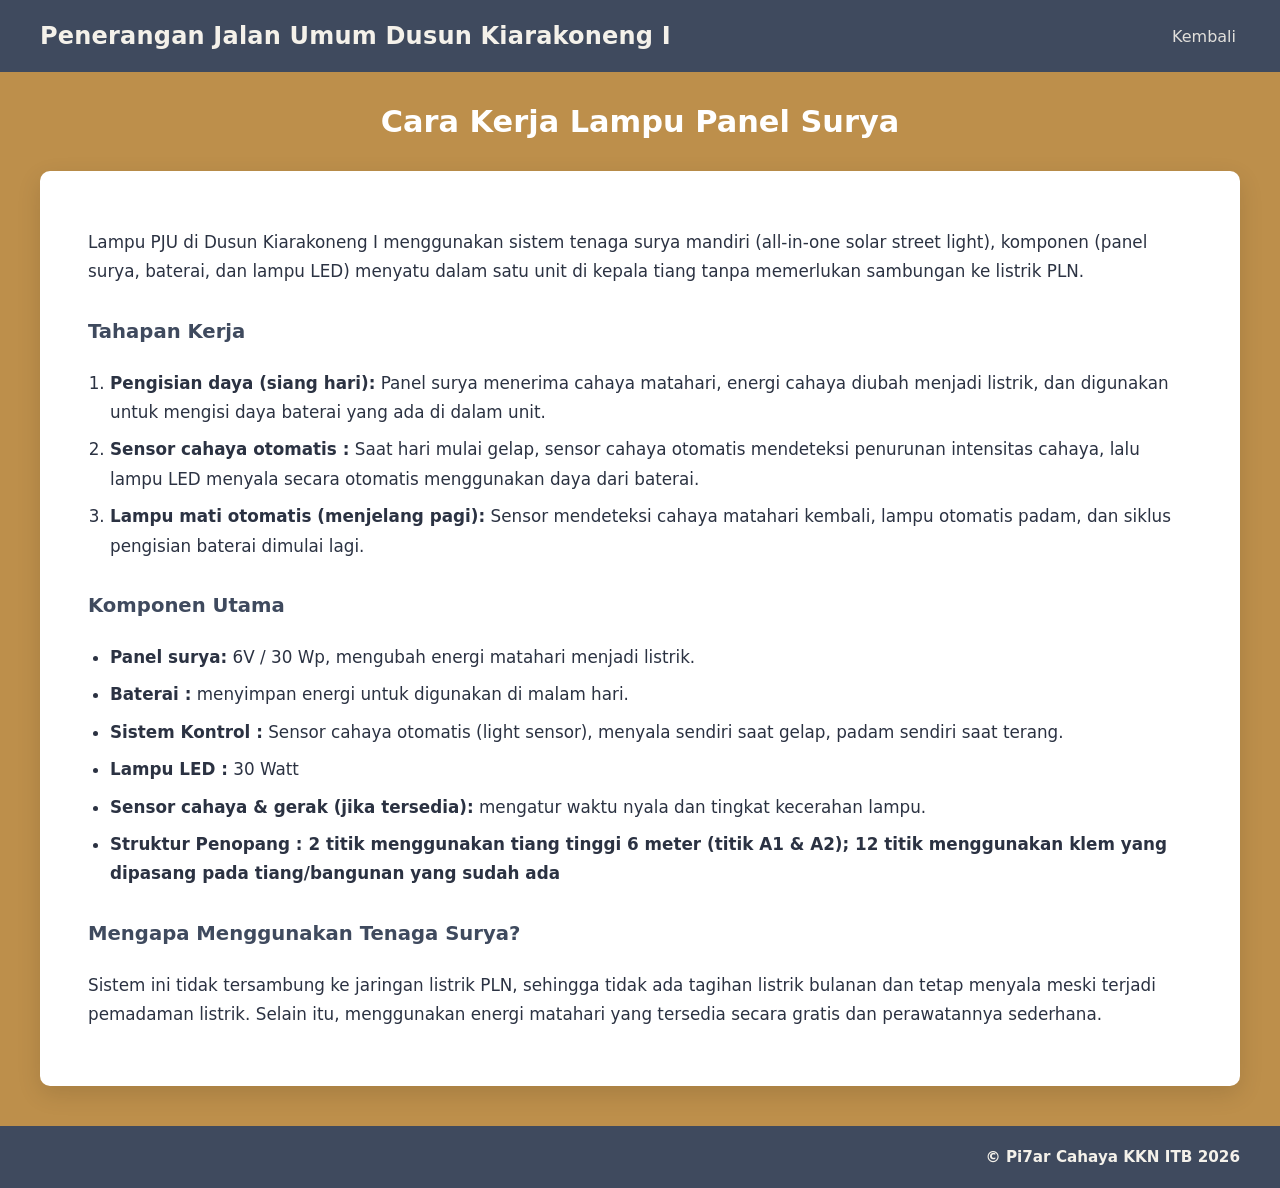
<file: cara-kerja-panel-surya.html>
<!DOCTYPE html>
<html lang="id">
<head>
<meta charset="UTF-8">
<meta name="viewport" content="width=device-width, initial-scale=1.0">
<title>Cara Kerja Lampu Panel Surya - Penerangan Jalan Umum Dusun Kiarakoneng I</title>
<link rel="stylesheet" href="style.css">
</head>
<body>

<header class="site-header">
  <h1>Penerangan Jalan Umum Dusun Kiarakoneng I</h1>
  <nav>
    <a href="index.html">Kembali</a>
  </nav>
</header>

<main>
  <h2 class="page-title">Cara Kerja Lampu Panel Surya</h2>

  <div class="content-card">
    <p>
      Lampu PJU di Dusun Kiarakoneng I menggunakan sistem tenaga surya mandiri (all-in-one solar
      street light), komponen (panel surya, baterai, dan lampu LED) menyatu dalam satu unit di kepala tiang
      tanpa memerlukan sambungan ke listrik PLN.
    </p>

    <h3>Tahapan Kerja</h3>
    <ol>
      <li>
        <strong>Pengisian daya (siang hari):</strong> Panel surya menerima cahaya matahari, energi cahaya diubah menjadi listrik, dan digunakan untuk mengisi daya baterai yang ada di dalam unit.
      </li>
      <li>
        <strong>Sensor cahaya otomatis :</strong> Saat hari mulai gelap, sensor cahaya otomatis mendeteksi penurunan intensitas cahaya, lalu lampu LED menyala secara otomatis menggunakan daya dari baterai.
      </li>
      <li>
        <strong>Lampu mati otomatis (menjelang pagi):</strong> Sensor mendeteksi cahaya matahari kembali, lampu otomatis padam, dan siklus pengisian baterai dimulai lagi.
      </li>
    </ol>

    <h3>Komponen Utama</h3>
    <ul>
      <li><strong>Panel surya:</strong> 6V / 30 Wp, mengubah energi matahari menjadi listrik.</li>
      <li><strong>Baterai :</strong> menyimpan energi untuk digunakan di malam hari.</li>
      <li><strong>Sistem Kontrol :</strong> Sensor cahaya otomatis (light sensor), menyala sendiri saat gelap, padam sendiri saat terang.</li>
      <li><strong>Lampu LED :</strong> 30 Watt </li>
      <li><strong>Sensor cahaya & gerak (jika tersedia):</strong> mengatur waktu nyala dan tingkat kecerahan lampu.</li>
      <li><strong>Struktur Penopang : 2 titik menggunakan tiang tinggi 6 meter (titik A1 & A2); 12 titik menggunakan klem yang dipasang pada tiang/bangunan yang sudah ada</strong></li>
    </ul>

    <h3>Mengapa Menggunakan Tenaga Surya?</h3>
    <p>
      Sistem ini tidak tersambung ke jaringan listrik PLN, sehingga tidak ada tagihan listrik bulanan dan tetap
      menyala meski terjadi pemadaman listrik. Selain itu, menggunakan energi matahari yang tersedia secara gratis dan perawatannya sederhana.
    </p>
  </div>
</main>

<footer class="site-footer">
  © Pi7ar Cahaya KKN ITB 2026
</footer>

</body>
</html>
</file>
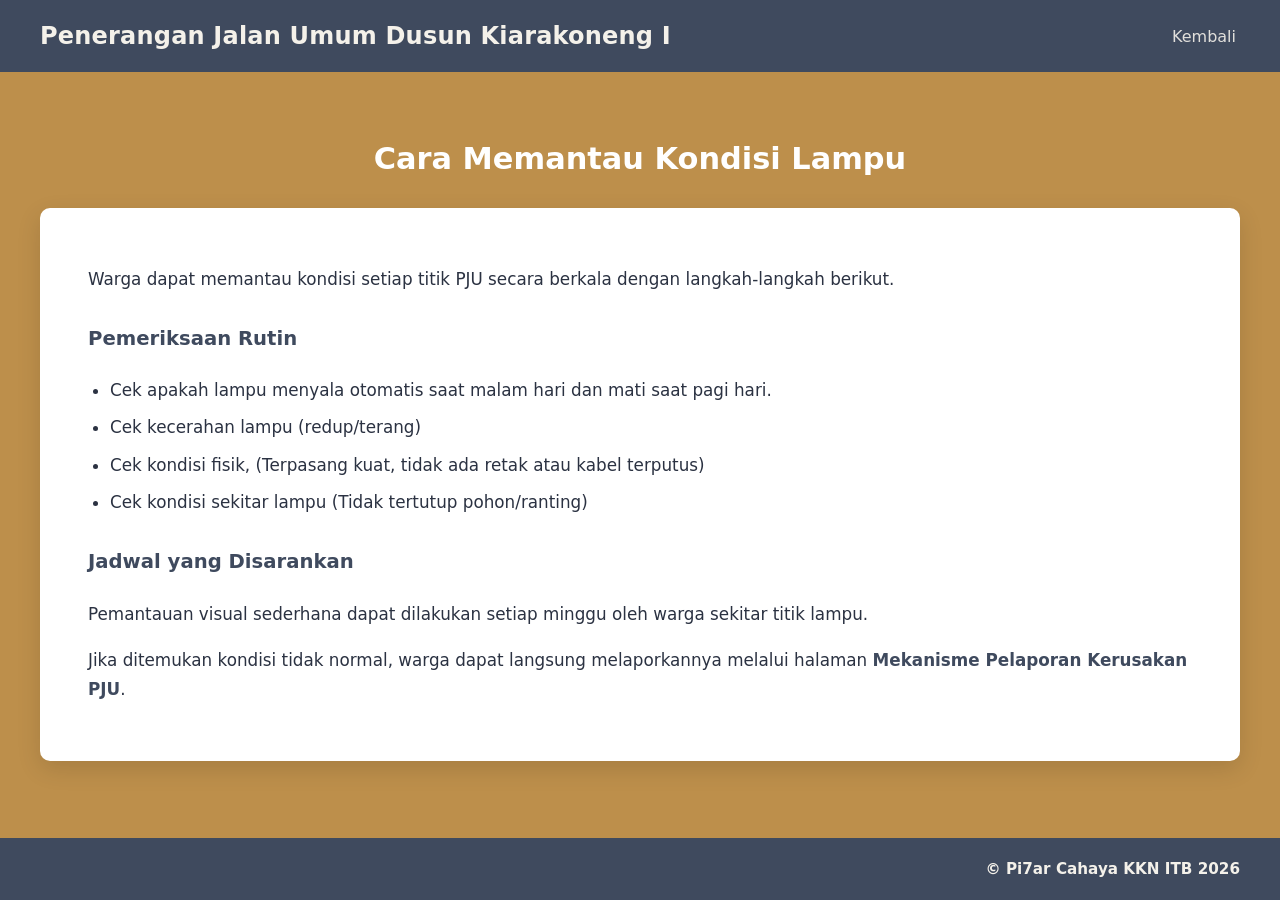
<file: cara-memantau-kondisi-lampu.html>
<!DOCTYPE html>
<html lang="id">
<head>
<meta charset="UTF-8">
<meta name="viewport" content="width=device-width, initial-scale=1.0">
<title>Cara Memantau Kondisi Lampu - Penerangan Jalan Umum Dusun Kiarakoneng I</title>
<link rel="stylesheet" href="style.css">
</head>
<body>

<header class="site-header">
  <h1>Penerangan Jalan Umum Dusun Kiarakoneng I</h1>
  <nav>
    <a href="index.html">Kembali</a>
  </nav>
</header>

<main>
  <h2 class="page-title">Cara Memantau Kondisi Lampu</h2>

  <div class="content-card">
    
        <p>Warga dapat memantau kondisi setiap titik PJU secara berkala dengan langkah-langkah berikut.</p>
        <h3>Pemeriksaan Rutin</h3>
        <ul>
          <li>Cek apakah lampu menyala otomatis saat malam hari dan mati saat pagi hari.</li>
          <li>Cek kecerahan lampu (redup/terang)</li>
          <li>Cek kondisi fisik,  (Terpasang kuat, tidak ada retak atau kabel terputus)</li>
          <li>Cek kondisi sekitar lampu (Tidak tertutup pohon/ranting)</li>
        </ul>
        <h3>Jadwal yang Disarankan</h3>
        <p>Pemantauan visual sederhana dapat dilakukan setiap minggu oleh warga sekitar titik lampu.</p>
        <p>Jika ditemukan kondisi tidak normal, warga dapat langsung melaporkannya melalui halaman
        <a href="mekanisme-pelaporan.html" style="color: var(--navy); font-weight:600;">Mekanisme Pelaporan Kerusakan PJU</a>.</p>
        
  </div>
</main>

<footer class="site-footer">
  © Pi7ar Cahaya KKN ITB 2026
</footer>

</body>
</html>
</file>
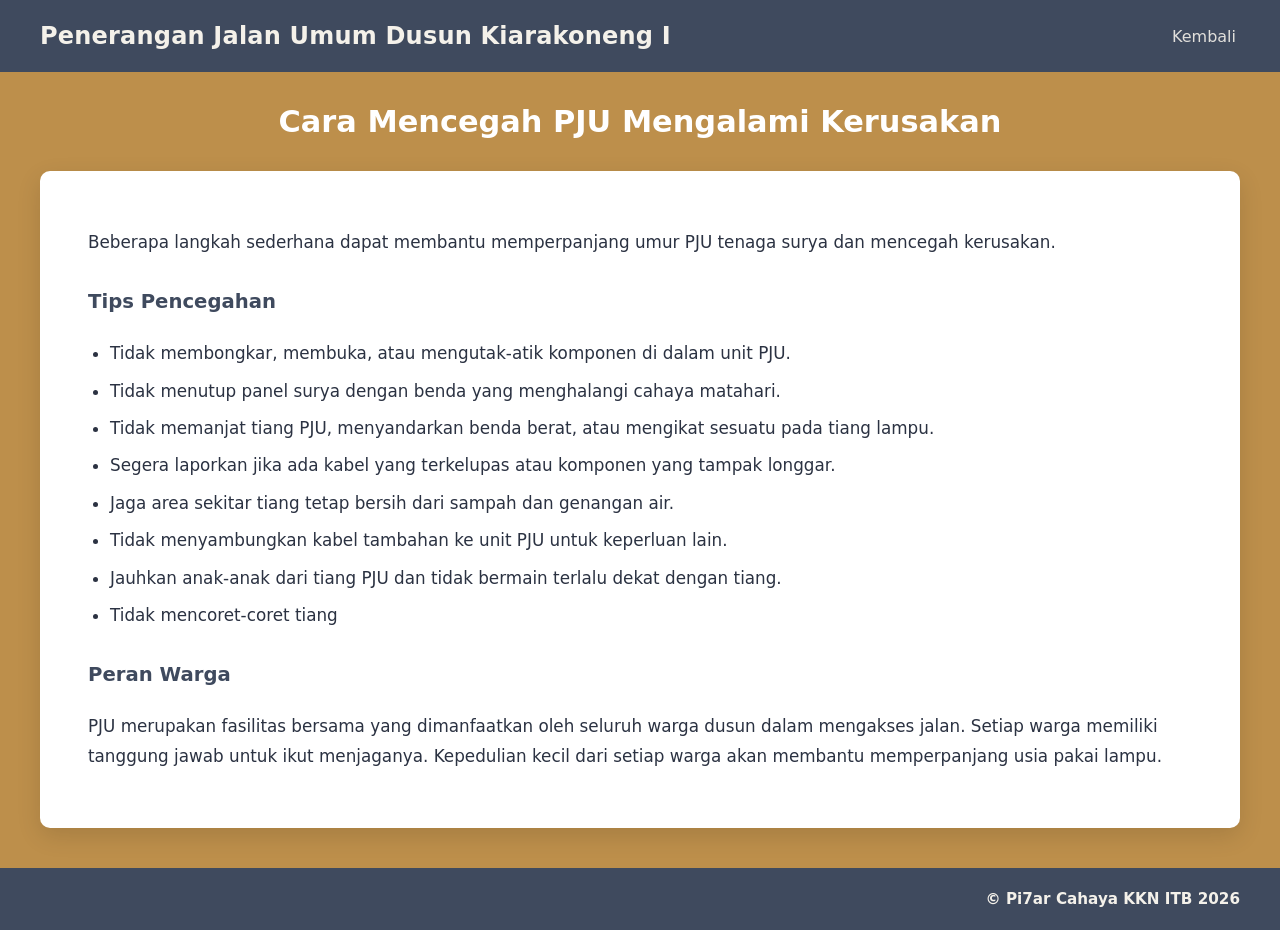
<file: cara-mencegah-kerusakan.html>
<!DOCTYPE html>
<html lang="id">
<head>
<meta charset="UTF-8">
<meta name="viewport" content="width=device-width, initial-scale=1.0">
<title>Cara Mencegah PJU Mengalami Kerusakan - Penerangan Jalan Umum Dusun Kiarakoneng I</title>
<link rel="stylesheet" href="style.css">
</head>
<body>

<header class="site-header">
  <h1>Penerangan Jalan Umum Dusun Kiarakoneng I</h1>
  <nav>
    <a href="index.html">Kembali</a>
  </nav>
</header>

<main>
  <h2 class="page-title">Cara Mencegah PJU Mengalami Kerusakan</h2>

  <div class="content-card">
    
        <p>Beberapa langkah sederhana dapat membantu memperpanjang umur PJU tenaga surya dan mencegah kerusakan.</p>
        <h3>Tips Pencegahan</h3>
        <ul>
          <li>Tidak membongkar, membuka, atau mengutak-atik komponen di dalam unit PJU.
          <li>Tidak menutup panel surya dengan benda yang menghalangi cahaya matahari.</li>
          <li>Tidak memanjat tiang PJU, menyandarkan benda berat, atau mengikat sesuatu pada tiang lampu.</li>
          <li>Segera laporkan jika ada kabel yang terkelupas atau komponen yang tampak longgar.</li>
          <li>Jaga area sekitar tiang tetap bersih dari sampah dan genangan air.</li>
          <li>Tidak menyambungkan kabel tambahan ke unit PJU untuk keperluan lain.</li>
          <li>Jauhkan anak-anak dari tiang PJU dan tidak bermain terlalu dekat dengan tiang.</li>
          <li>Tidak mencoret-coret tiang </li>
        </ul>
        <h3>Peran Warga</h3>
        <p>PJU merupakan fasilitas bersama yang dimanfaatkan oleh seluruh warga dusun dalam mengakses jalan. Setiap warga memiliki tanggung jawab untuk ikut menjaganya. 
        Kepedulian kecil dari setiap warga akan membantu memperpanjang usia pakai lampu.</p>
  </div>
</main>

<footer class="site-footer">
  © Pi7ar Cahaya KKN ITB 2026
</footer>

</body>
</html>
</file>
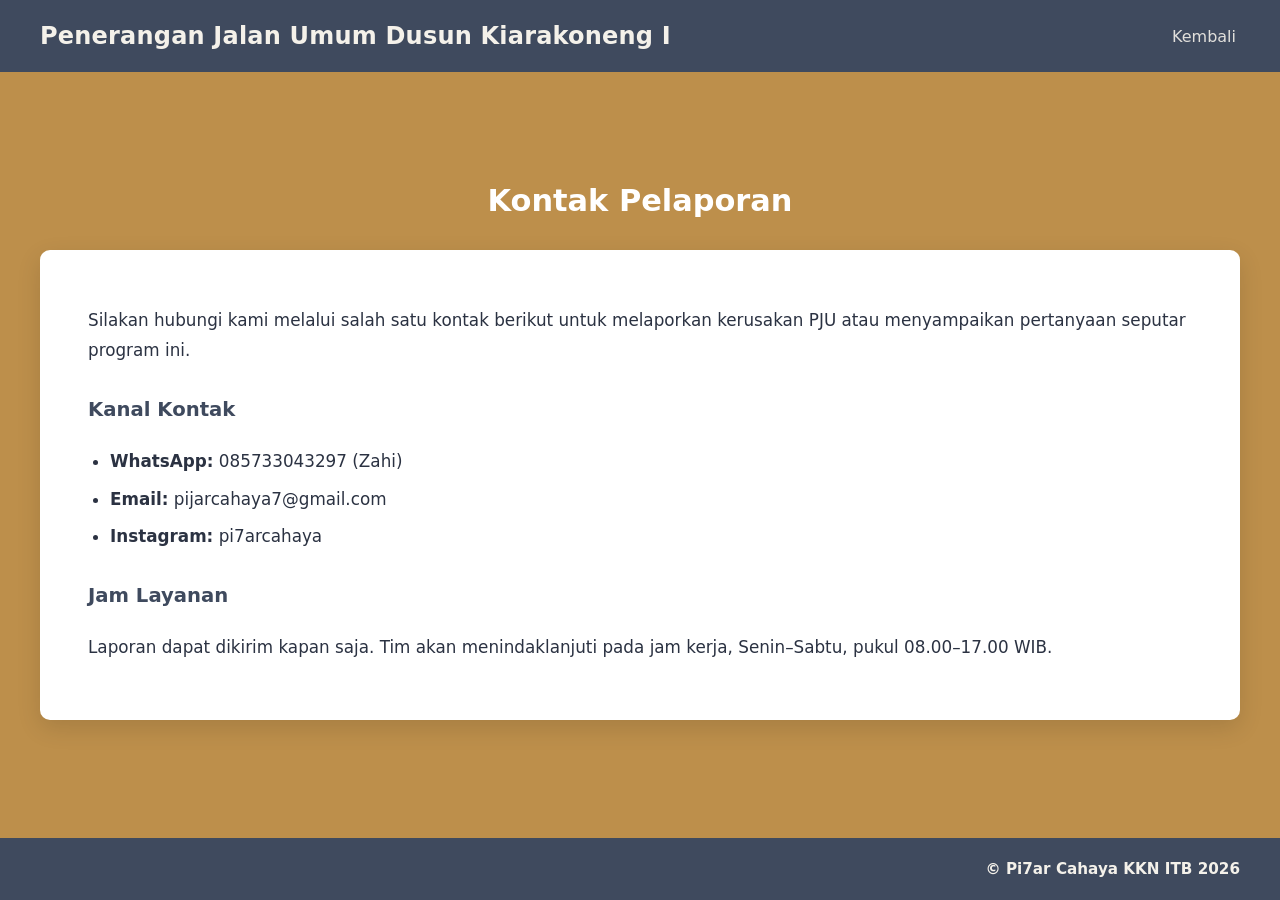
<file: kontak-pelaporan.html>
<!DOCTYPE html>
<html lang="id">
<head>
<meta charset="UTF-8">
<meta name="viewport" content="width=device-width, initial-scale=1.0">
<title>Kontak Pelaporan - Penerangan Jalan Umum Dusun Kiarakoneng I</title>
<link rel="stylesheet" href="style.css">
</head>
<body>

<header class="site-header">
  <h1>Penerangan Jalan Umum Dusun Kiarakoneng I</h1>
  <nav>
    <a href="index.html">Kembali</a>
  </nav>
</header>

<main>
  <h2 class="page-title">Kontak Pelaporan</h2>

  <div class="content-card">
    
        <p>Silakan hubungi kami melalui salah satu kontak berikut untuk melaporkan kerusakan PJU atau
        menyampaikan pertanyaan seputar program ini.</p>
        <h3>Kanal Kontak</h3>
        <ul>
          <li><strong>WhatsApp:</strong> 085733043297 (Zahi)</li>
          <li><strong>Email:</strong> pijarcahaya7@gmail.com</li>
          <li><strong>Instagram:</strong> pi7arcahaya</li>
        </ul>
        <h3>Jam Layanan</h3>
        <p>Laporan dapat dikirim kapan saja. Tim akan menindaklanjuti pada jam kerja, Senin&ndash;Sabtu,
        pukul 08.00&ndash;17.00 WIB.</p>
        
  </div>
</main>

<footer class="site-footer">
  © Pi7ar Cahaya KKN ITB 2026
</footer>

</body>
</html>
</file>
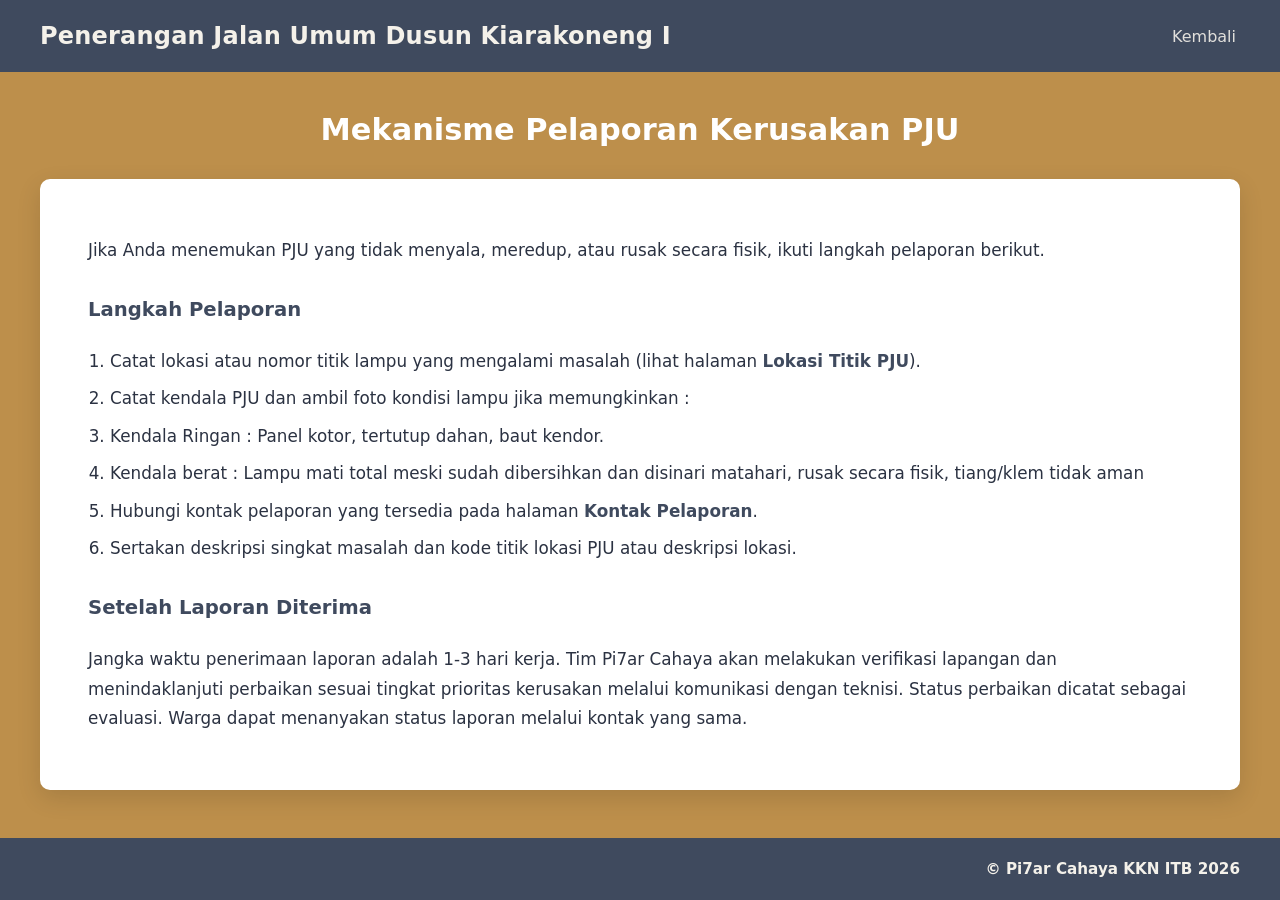
<file: mekanisme-pelaporan.html>
<!DOCTYPE html>
<html lang="id">
<head>
<meta charset="UTF-8">
<meta name="viewport" content="width=device-width, initial-scale=1.0">
<title>Mekanisme Pelaporan Kerusakan PJU - Penerangan Jalan Umum Dusun Kiarakoneng I</title>
<link rel="stylesheet" href="style.css">
</head>
<body>

<header class="site-header">
  <h1>Penerangan Jalan Umum Dusun Kiarakoneng I</h1>
  <nav>
    <a href="index.html">Kembali</a>
  </nav>
</header>

<main>
  <h2 class="page-title">Mekanisme Pelaporan Kerusakan PJU</h2>

  <div class="content-card">
    
        <p>Jika Anda menemukan PJU yang tidak menyala, meredup, atau rusak secara fisik, ikuti langkah pelaporan berikut.</p>
        <h3>Langkah Pelaporan</h3>
        <ol>
          <li>Catat lokasi atau nomor titik lampu yang mengalami masalah (lihat halaman <a href="lokasi-titik-pju.html" style="color: var(--navy); font-weight:600;">Lokasi Titik PJU</a>).</li>
          <li>Catat kendala PJU dan ambil foto kondisi lampu jika memungkinkan :</li>
          <li>Kendala Ringan : Panel kotor, tertutup dahan, baut kendor.</li>
          <li>Kendala berat : Lampu mati total meski sudah dibersihkan dan disinari matahari, rusak secara fisik, tiang/klem tidak aman</li>
          <li>Hubungi kontak pelaporan yang tersedia pada halaman <a href="kontak-pelaporan.html" style="color: var(--navy); font-weight:600;">Kontak Pelaporan</a>.</li>
          <li>Sertakan deskripsi singkat masalah dan kode titik lokasi PJU atau deskripsi lokasi.</li>
        </ol>
        <h3>Setelah Laporan Diterima</h3>
        <p>Jangka waktu penerimaan laporan adalah 1-3 hari kerja. Tim Pi7ar Cahaya akan melakukan verifikasi lapangan dan menindaklanjuti perbaikan sesuai tingkat
        prioritas kerusakan melalui komunikasi dengan teknisi. Status perbaikan dicatat sebagai evaluasi. Warga dapat menanyakan status laporan melalui kontak yang sama.</p>
  </div>
</main>

<footer class="site-footer">
  © Pi7ar Cahaya KKN ITB 2026
</footer>

</body>
</html>
</file>
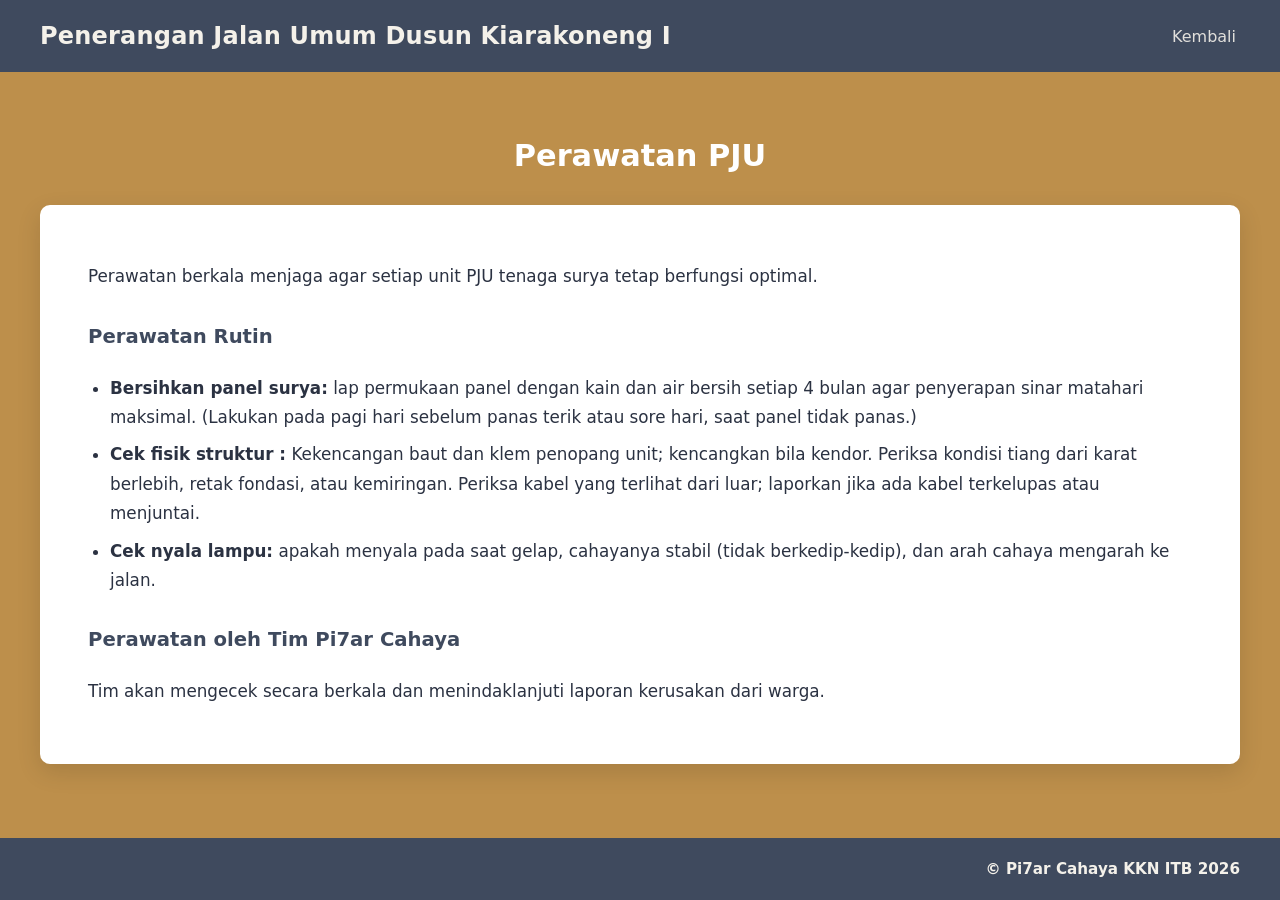
<file: perawatan-pju.html>
<!DOCTYPE html>
<html lang="id">
<head>
<meta charset="UTF-8">
<meta name="viewport" content="width=device-width, initial-scale=1.0">
<title>Perawatan PJU - Penerangan Jalan Umum Dusun Kiarakoneng I</title>
<link rel="stylesheet" href="style.css">
</head>
<body>

<header class="site-header">
  <h1>Penerangan Jalan Umum Dusun Kiarakoneng I</h1>
  <nav>
    <a href="index.html">Kembali</a>
  </nav>
</header>

<main>
  <h2 class="page-title">Perawatan PJU</h2>

  <div class="content-card">
    
        <p>Perawatan berkala menjaga agar setiap unit PJU tenaga surya tetap berfungsi optimal.</p>
        <h3>Perawatan Rutin</h3>
        <ul>
          <li><strong>Bersihkan panel surya:</strong> lap permukaan panel dengan kain dan air bersih setiap 4 bulan agar penyerapan sinar matahari maksimal. (Lakukan pada pagi hari sebelum panas terik atau sore hari, saat panel tidak panas.)</li>
          <li><strong>Cek fisik struktur :</strong> Kekencangan baut dan klem penopang unit; kencangkan bila kendor.
Periksa kondisi tiang dari karat berlebih, retak fondasi, atau kemiringan.
Periksa kabel yang terlihat dari luar; laporkan jika ada kabel terkelupas atau menjuntai.
</li>
          <li><strong>Cek nyala lampu:</strong> apakah menyala pada saat gelap, cahayanya stabil (tidak berkedip-kedip), dan arah cahaya mengarah ke jalan.</li>
        </ul>
        <h3>Perawatan oleh Tim Pi7ar Cahaya</h3>
        <p>Tim akan mengecek secara berkala dan menindaklanjuti laporan kerusakan dari warga. </p>
        
  </div>
</main>

<footer class="site-footer">
  © Pi7ar Cahaya KKN ITB 2026
</footer>

</body>
</html>
</file>
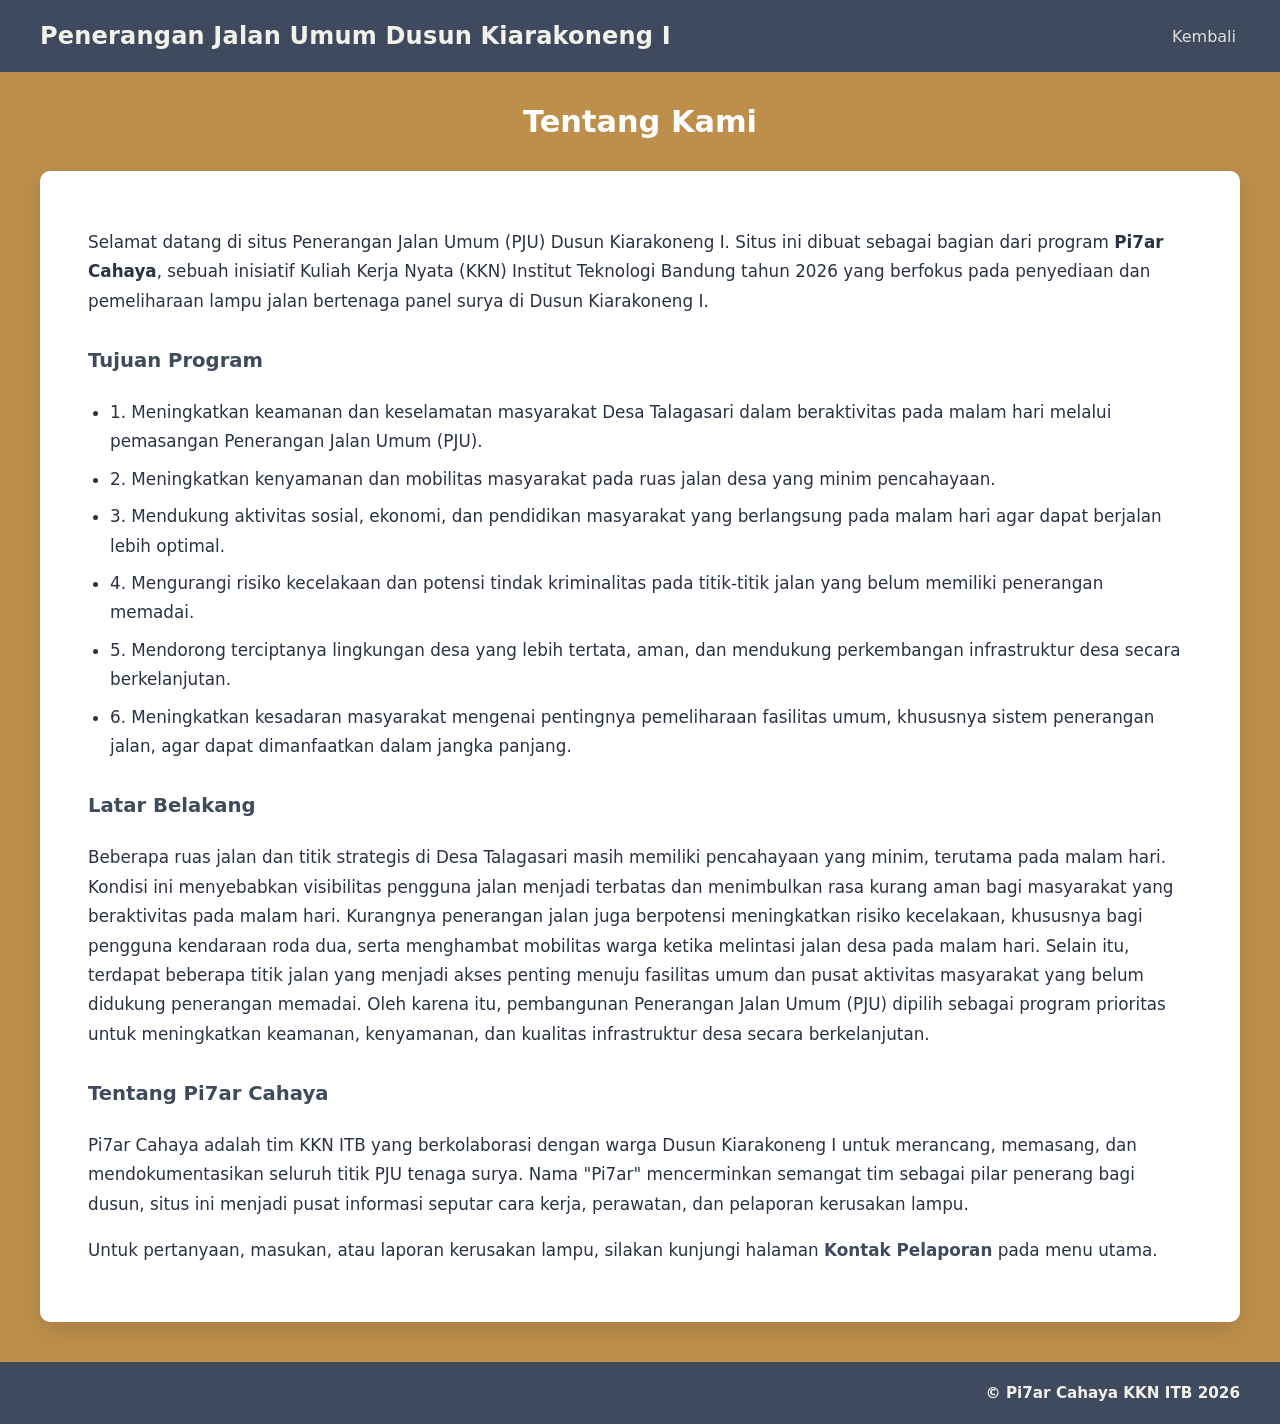
<file: tentang-kami.html>
<!DOCTYPE html>
<html lang="id">
<head>
<meta charset="UTF-8">
<meta name="viewport" content="width=device-width, initial-scale=1.0">
<title>Tentang Kami - Penerangan Jalan Umum Dusun Kiarakoneng I</title>
<link rel="stylesheet" href="style.css">
</head>
<body>

<header class="site-header">
  <h1>Penerangan Jalan Umum Dusun Kiarakoneng I</h1>
  <nav>
    <a href="index.html">Kembali</a>
  </nav>
</header>

<main>
  <h2 class="page-title">Tentang Kami</h2>

  <div class="content-card">
    <p>
      Selamat datang di situs Penerangan Jalan Umum (PJU) Dusun Kiarakoneng I. Situs ini dibuat
      sebagai bagian dari program <strong>Pi7ar Cahaya</strong>, sebuah inisiatif Kuliah Kerja Nyata (KKN)
      Institut Teknologi Bandung tahun 2026 yang berfokus pada penyediaan dan pemeliharaan lampu
      jalan bertenaga panel surya di Dusun Kiarakoneng I.
    </p>

    <h3>Tujuan Program</h3>
    <ul>
      <li>1. Meningkatkan keamanan dan keselamatan masyarakat Desa Talagasari dalam beraktivitas pada malam hari melalui pemasangan Penerangan Jalan Umum (PJU).
      <li>2. Meningkatkan kenyamanan dan mobilitas masyarakat pada ruas jalan desa yang minim pencahayaan. 
      <li>3. Mendukung aktivitas sosial, ekonomi, dan pendidikan masyarakat yang berlangsung pada malam hari agar dapat berjalan lebih optimal.</li>
      <li>4. Mengurangi risiko kecelakaan dan potensi tindak kriminalitas pada titik-titik jalan yang belum memiliki penerangan memadai.</li>
      <li>5. Mendorong terciptanya lingkungan desa yang lebih tertata, aman, dan mendukung perkembangan infrastruktur desa secara berkelanjutan.</li>
      <li>6. Meningkatkan kesadaran masyarakat mengenai pentingnya pemeliharaan fasilitas umum, khususnya sistem penerangan jalan, agar dapat dimanfaatkan dalam jangka panjang.</li>
    </ul>

    <h3>Latar Belakang</h3>
    <p>Beberapa ruas jalan dan titik strategis di Desa Talagasari masih memiliki pencahayaan yang minim, terutama pada malam hari.
      Kondisi ini menyebabkan visibilitas pengguna jalan menjadi terbatas dan menimbulkan rasa kurang aman bagi masyarakat yang beraktivitas pada malam hari.
      Kurangnya penerangan jalan juga berpotensi meningkatkan risiko kecelakaan, khususnya bagi pengguna kendaraan roda dua, serta menghambat mobilitas warga ketika melintasi jalan desa pada malam hari.
      Selain itu, terdapat beberapa titik jalan yang menjadi akses penting menuju fasilitas umum dan pusat aktivitas masyarakat yang belum didukung penerangan memadai. Oleh karena itu, pembangunan Penerangan Jalan Umum (PJU) dipilih sebagai program prioritas untuk meningkatkan keamanan, kenyamanan, dan kualitas infrastruktur desa secara berkelanjutan. </p>

    <h3>Tentang Pi7ar Cahaya</h3>
    <p>
      Pi7ar Cahaya adalah tim KKN ITB yang berkolaborasi dengan warga Dusun Kiarakoneng I untuk
      merancang, memasang, dan mendokumentasikan seluruh titik PJU tenaga surya. Nama "Pi7ar"
      mencerminkan semangat tim sebagai pilar penerang bagi dusun, situs ini menjadi
      pusat informasi seputar cara kerja, perawatan, dan pelaporan kerusakan lampu.
    </p>

    <p>
      Untuk pertanyaan, masukan, atau laporan kerusakan lampu, silakan kunjungi halaman
      <a href="kontak-pelaporan.html" style="color: var(--navy); font-weight: 600;">Kontak Pelaporan</a>
      pada menu utama.
    </p>
  </div>
</main>

<footer class="site-footer">
  © Pi7ar Cahaya KKN ITB 2026
</footer>

</body>
</html>
</file>
<file: style.css>
:root {
  --navy: #3f4a5e;
  --navy-dark: #363f50;
  --gold: #bd8f4b;
  --gold-dark: #a97f42;
  --white: #ffffff;
  --text-light: #f4f1ea;
  --text-dark: #2b3242;
  --radius: 10px;
  --max-width: 1200px;
}

* {
  box-sizing: border-box;
}

html, body {
  margin: 0;
  padding: 0;
  overflow-x: hidden;
  max-width: 100%;
}

body {
  font-family: 'Poppins', 'Segoe UI', system-ui, -apple-system, sans-serif;
  background: var(--gold);
  color: var(--text-dark);
  min-height: 100vh;
  display: flex;
  flex-direction: column;
}

a {
  color: inherit;
  text-decoration: none;
}

/* Header */
.site-header {
  background: var(--navy);
  color: var(--text-light);
  padding: 22px 40px;
  display: flex;
  align-items: center;
  justify-content: space-between;
  flex-wrap: wrap;
  gap: 12px;
}

.site-header h1 {
  font-size: 1.5rem;
  font-weight: 700;
  margin: 0;
  letter-spacing: 0.2px;
}

.site-header nav a {
  font-size: 1rem;
  font-weight: 500;
  opacity: 0.9;
  transition: opacity 0.15s ease;
  padding: 6px 4px;
}

.site-header nav a:hover,
.site-header nav a:focus-visible {
  opacity: 1;
  text-decoration: underline;
}

/* Main */
main {
  flex: 1;
  padding: 32px 40px 40px;
  display: flex;
  flex-direction: column;
  justify-content: center;
}

.page-title {
  text-align: center;
  color: var(--white);
  font-size: 1.9rem;
  font-weight: 700;
  margin: 0 0 32px;
}

/* Content card */
.content-card {
  background: var(--white);
  max-width: var(--max-width);
  margin: 0 auto;
  border-radius: var(--radius);
  padding: 40px 48px;
  box-shadow: 0 8px 24px rgba(0, 0, 0, 0.12);
  line-height: 1.75;
  font-size: 1.05rem;
}

.content-card h2 {
  color: var(--navy);
  margin-top: 0;
}

.content-card h3 {
  color: var(--navy);
  margin-top: 28px;
}

.content-card ul,
.content-card ol {
  padding-left: 22px;
}

.content-card li {
  margin-bottom: 8px;
}

/* Home layout */
.home-layout {
  max-width: var(--max-width);
  margin: 0 auto;
  display: grid;
  grid-template-columns: 1fr 1.15fr;
  gap: 40px;
  align-items: center;
}

.map-box {
  background: #d9d9d9;
  border-radius: var(--radius);
  height: min(70vh, 560px);
  width: 100%;
  max-width: 100%;
  display: flex;
  align-items: center;
  justify-content: center;
  color: #555;
  font-weight: 600;
  overflow: hidden;
  position: relative;
}

.map-box iframe {
  width: 100%;
  height: 100%;
  border: 0;
}

.menu-list {
  display: flex;
  flex-direction: column;
  gap: 10px;
}

.menu-list a {
  background: var(--navy);
  color: var(--text-light);
  text-align: center;
  font-weight: 600;
  font-size: 1.05rem;
  padding: 14px 24px;
  border-radius: var(--radius);
  transition: background 0.15s ease, transform 0.1s ease;
}

.menu-list a:hover,
.menu-list a:focus-visible {
  background: var(--navy-dark);
  transform: translateY(-1px);
}

/* Footer */
.site-footer {
  background: var(--navy);
  color: var(--text-light);
  padding: 22px 40px;
  text-align: right;
  font-weight: 700;
  font-size: 0.95rem;
}

/* Daftar titik PJU */
.point-list {
  display: grid;
  grid-template-columns: repeat(auto-fill, minmax(220px, 1fr));
  gap: 12px;
  margin-top: 16px;
}

.point-card {
  background: #f4f1ea;
  border: 1px solid rgba(63, 74, 94, 0.15);
  border-radius: var(--radius);
  padding: 14px 16px;
  display: flex;
  flex-direction: column;
  gap: 8px;
}

.point-card-info {
  display: flex;
  flex-direction: column;
  gap: 2px;
}

.point-card-id {
  font-weight: 700;
  color: var(--navy);
  font-size: 1.02rem;
}

.point-card-coord {
  font-size: 0.85rem;
  color: #555;
}

.point-card-link {
  align-self: flex-start;
  background: var(--gold);
  color: var(--navy-dark);
  font-weight: 600;
  font-size: 0.85rem;
  padding: 6px 12px;
  border-radius: 6px;
  transition: background 0.15s ease;
}

.point-card-link:hover,
.point-card-link:focus-visible {
  background: var(--gold-dark);
  color: var(--white);
}

/* Responsive */
/* Tablet & HP besar */
@media (max-width: 800px) {
  .site-header,
  main,
  .site-footer {
    padding-left: 20px;
    padding-right: 20px;
  }

  main {
    padding-top: 24px;
    padding-bottom: 24px;
  }

  .home-layout {
    grid-template-columns: 1fr;
    gap: 24px;
  }

  .map-box {
    height: min(45vh, 320px);
  }

  .content-card {
    padding: 28px 24px;
  }

  .site-header {
    padding: 18px 20px;
    flex-direction: column;
    align-items: center;
    text-align: center;
  }

  .site-header h1 {
    font-size: 1.2rem;
  }

  .page-title {
    font-size: 1.5rem;
  }

  .menu-list a {
    padding: 16px 20px;
    font-size: 1rem;
  }
}

/* HP kecil */
@media (max-width: 420px) {
  .site-header h1 {
    font-size: 1.05rem;
  }

  .site-header {
    flex-direction: column;
    align-items: flex-start;
  }

  .page-title {
    font-size: 1.3rem;
  }

  .map-box {
    height: 260px;
  }

  .content-card {
    padding: 22px 18px;
    font-size: 1rem;
  }

  .site-footer {
    text-align: center;
    font-size: 0.85rem;
  }
}
</file>
